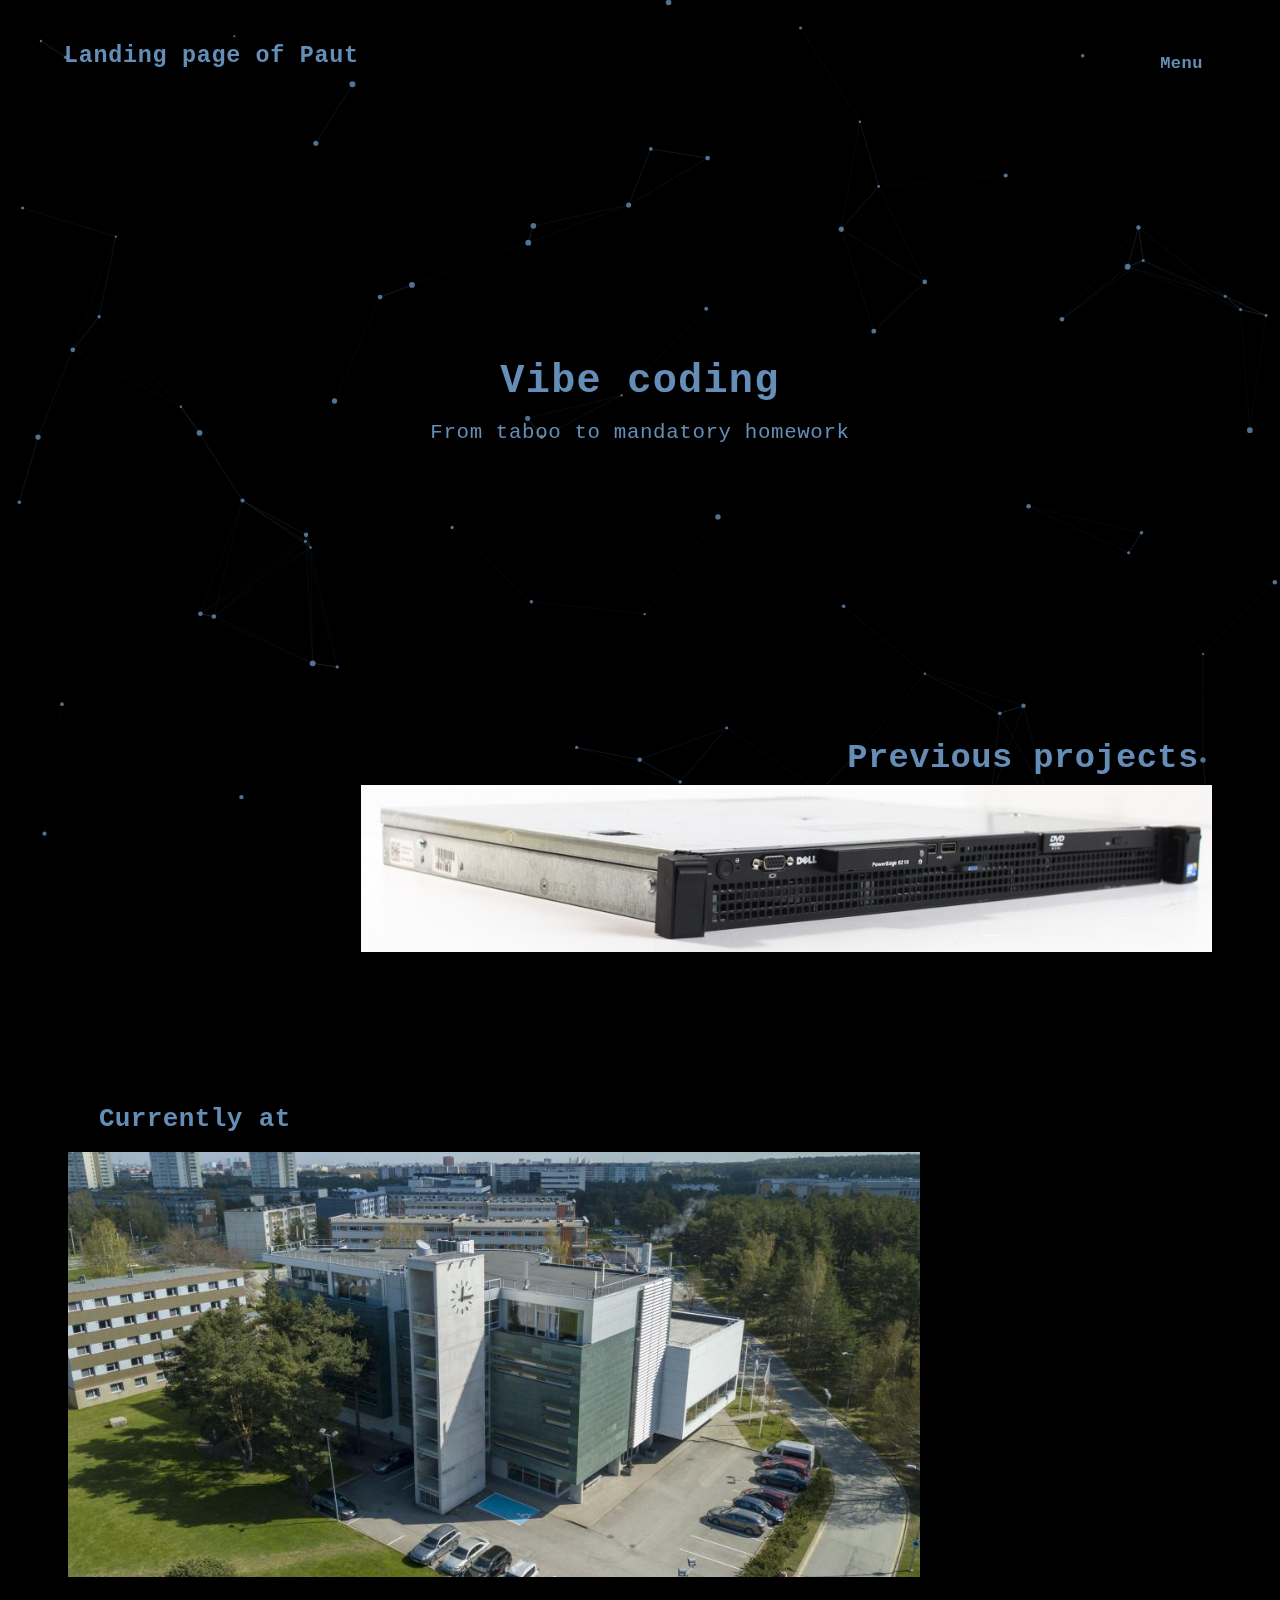
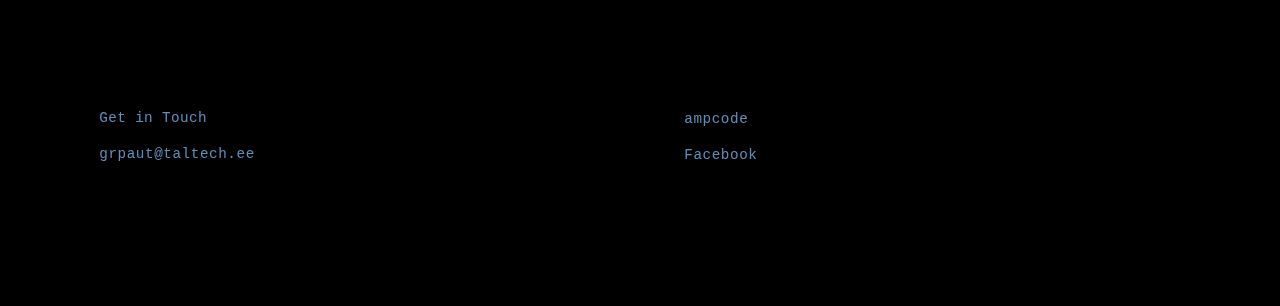
<file: index.html>
<!DOCTYPE html>
<html lang="en">

    <head>
	
    <meta charset="utf-8" />	 
	<meta name="viewport" content="width=device-width, initial-scale=1">
	<meta name="description" content="Landing page of Paut" />

    <link href="css/bootstrap.min.css" rel="stylesheet" type="text/css" />	   
    <link href="css/style.css" rel="stylesheet" type="text/css" />
	<link href="img/favicon.png" rel="shortcut icon" />
	<link href="https://fonts.googleapis.com/css?family=Roboto:300,400,700,900" rel="stylesheet">
	
	<script src="js/modernizr.js"></script>

	<title>Landing page of Paut</title>

	</head>
	   <body>
	   
<canvas id="backgroundCanvas"></canvas>
	   
<!--- PAGE LOADING --->	
<div class="preloading fadeIn">	 

		<!--- NAV BAR --->
		<div class="nav-ttl">
              Landing page of Paut
		</div>
			
		<div class="right-menu">
				<!-- Button trigger modal -->
					<button type="button" class="btn btn-primary-menu" data-toggle="modal" data-target="#exampleModalLong">
						Menu
					</button>

				<!-- Modal -->
			<div class="modal fade" id="exampleModalLong" tabindex="-1" role="dialog" aria-labelledby="exampleModalLongTitle" aria-hidden="true">
				<div class="modal-dialog" role="document">
				<div class="modal-content">
					<div class="modal-header-menu">
					<div class="menu-t">
					    <div class="open-menu-title">
						Landing page of Paut
						</div>
						<div class="menu-links-on" > 
						Home
						</div>
						<div> 
						<a class="menu-links" href="works.html"> Works </a>
						</div>
						<button type="button" class="menu-close" data-dismiss="modal" aria-label="Close">
								<span aria-hidden="true">&times;</span>
						</button>
					</div>
				</div>
			</div>
				</div>
				</div>
		</div>		  
	
	<!--- THE END NAV BAR --->  

<div class="container">

		<!--- HERO HEADER --->
	            <div class="row">
	                <div class="col-md-12">
                       <div class="hero-bg" >
					        <h1 class="fade-anime-top">Vibe coding</h1>
                            <h2 class="fade-anime-bottom"> From taboo to mandatory homework </h2>					
                       </div>
	                </div>
				</div>
		<!--- THE END HERO HEADER --->				
		

		<!--- HOME PROJECTS --->
	            <div class="row">
	                <div class="col-md-3 col-xs-12">
					
	                </div>
					
	                <div class="col-md-9 col-xs-12">
                        <div class="prjct-bg" >					
					          <a href="works.html"> <img src="img/covers/poweredge-r210-e10s-2.jpg" alt="" class="img-prjct"> </a>
					        <div class="prjct-wrt-right"> Previous projects </div>							
						</div>
	                </div>
				</div>

	            <div class="row">
	                <div class="col-md-9 col-xs-12">
                        <div class="prjct-bg" >
					          <div class="shw-cs2" style="padding-bottom: 20px;"> Currently at </div>					
					            <a href="https://taltech.ee/en/itcollege"> <img src="img/covers/ICO_building.jpg" alt="" class="img-prjct"> </a>
						</div>
	                </div>				
				</div>				
        <!--- THE END HOME PROJECTS --->

		

		<!--- FOOTER --->
		<div class="container">
	            <div class="row">
                       <div class="footer-bg" >
					      <div class="col-md-6 col-xs-12">
						    <div class="shw-cs3"> Get in Touch </div>
						    <a href="mailto:grpaut@taltech.ee"> <div class="ftr-lnk"> grpaut@taltech.ee </div> </a>
                            </div>

					      <div class="col-md-6 col-xs-12">
							<a target="_blank" href="https://ampcode.com/@anotherdork"> <div class="ftr-lnk"> ampcode </div> </a>
							<a target="_blank" href="https://www.facebook.com/gren.paut"> <div class="ftr-lnk"> Facebook </div> </a>
                          </div>						  
							
	                      
				       </div>
				</div>
		</div>		
		<!--- THE END FOOTER --->			
</div>       
		<!--- SCRIPTS --->
	            <script src="js/jquery-2.1.1.js"></script>
                <script src="js/main.js"></script>
				<script src="js/bootstrap.min.js"></script>
				<script src="js/canvas-background.js"></script>				
		<!--- THW END SCRIPTS --->	

<!--- THE PAGE LOADING --->		
		
		</body>		
		
</html>
</file>
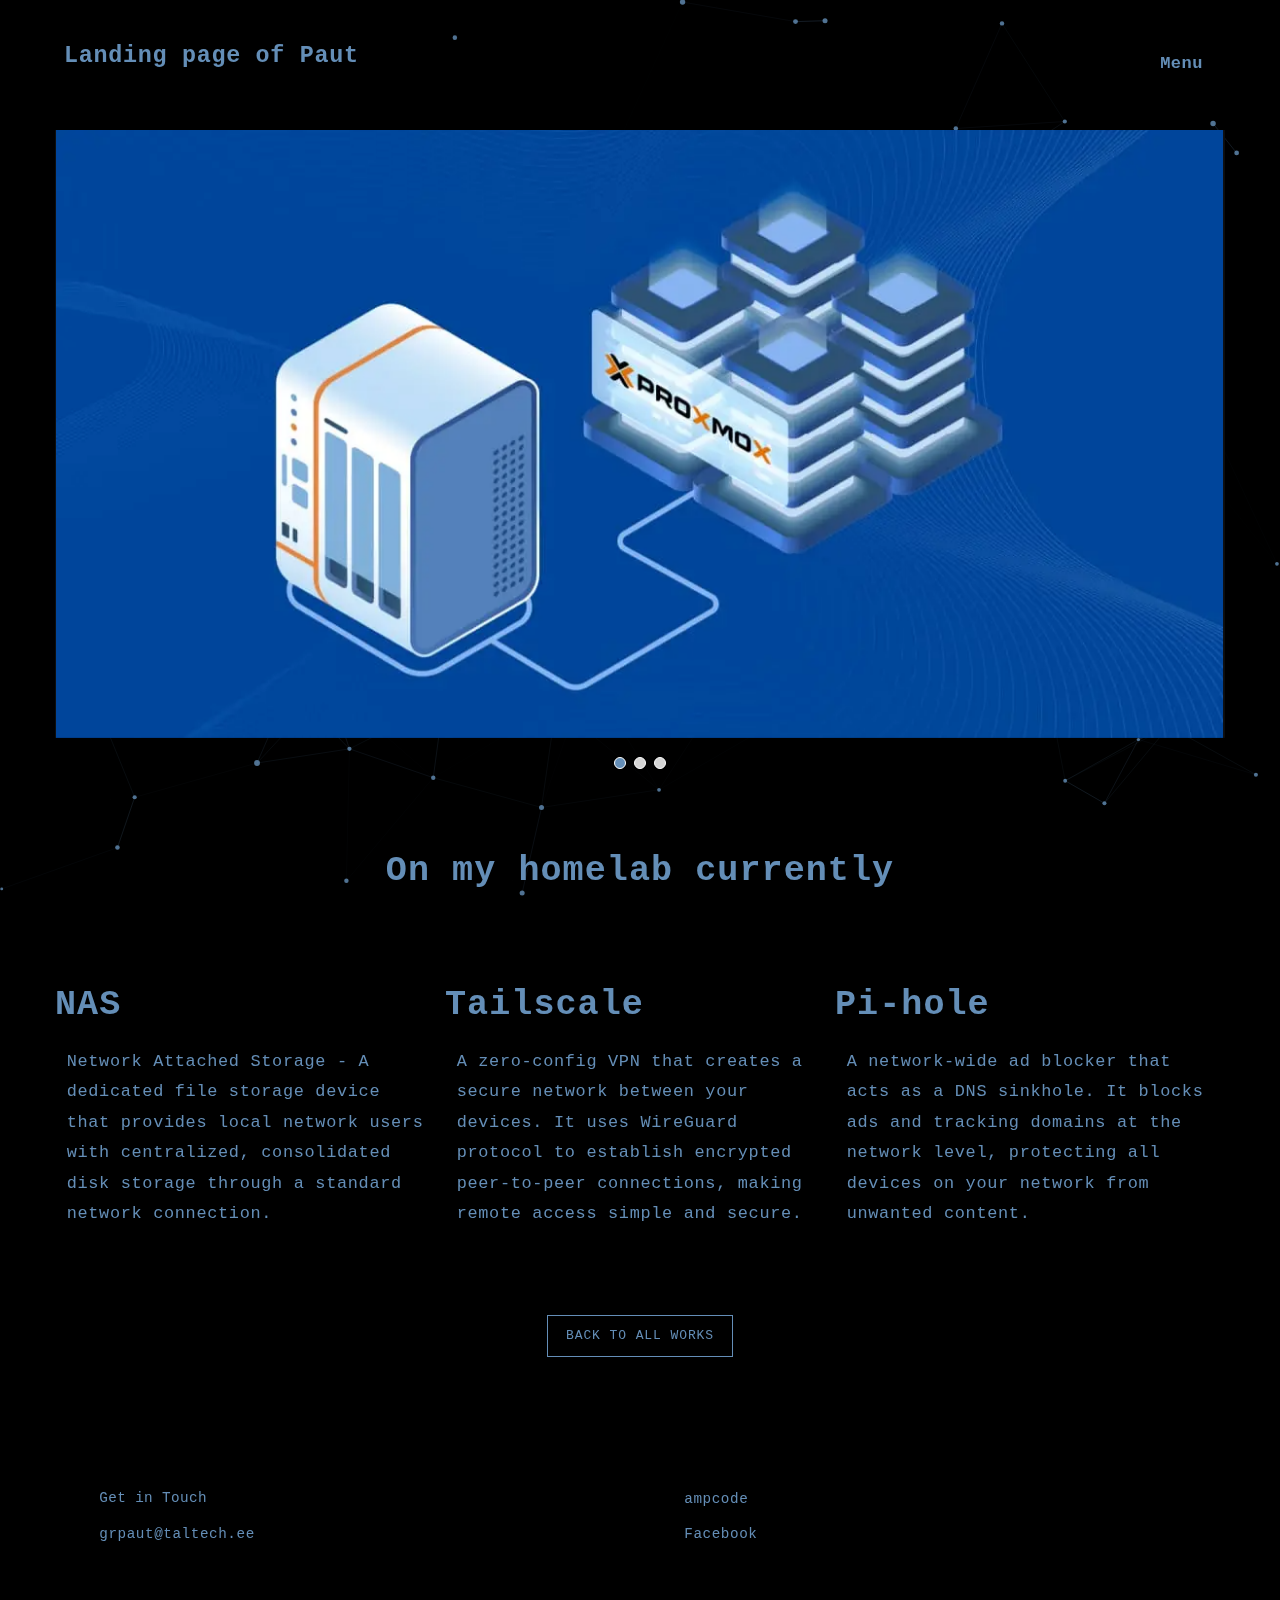
<file: singleproject.html>
<!DOCTYPE html>
<html lang="en">

    <head>
	
    <meta charset="utf-8" />	 
	<meta name="viewport" content="width=device-width, initial-scale=1">
	<meta name="description" content="K!sbag Design Studio" />

    <link href="css/bootstrap.min.css" rel="stylesheet" type="text/css" />	   
    <link href="css/style.css" rel="stylesheet" type="text/css" />
	<link href="img/favicon.png" rel="shortcut icon" />
	<link href="https://fonts.googleapis.com/css?family=Roboto:300,400,700,900" rel="stylesheet">
	
	<script src="js/modernizr.js"></script>

	<title>K!sbag Design Studio</title>

	</head>
	   <body>
	   
<canvas id="backgroundCanvas"></canvas>
	   
<!--- PAGE LOADING --->	
<div class="preloading fadeIn">	   
	   
		<!--- NAV BAR --->
		<div class="nav-ttl">
              Landing page of Paut
		</div>
			
		<div class="right-menu">
				<!-- Button trigger modal -->
					<button type="button" class="btn btn-primary-menu" data-toggle="modal" data-target="#exampleModalLong">
						Menu
					</button>

				<!-- Modal -->
			<div class="modal fade" id="exampleModalLong" tabindex="-1" role="dialog" aria-labelledby="exampleModalLongTitle" aria-hidden="true">
				<div class="modal-dialog" role="document">
				<div class="modal-content">
					<div class="modal-header-menu">
					<div class="menu-t">
					    <div class="open-menu-title">
						Landing page of Paut
						</div>
						<div> 
						<a class="menu-links" href="index.html"> Home </a>
						</div>
						<div> 
						<a class="menu-links" href="works.html"> Works </a>
						</div>
						<button type="button" class="menu-close" data-dismiss="modal" aria-label="Close">
								<span aria-hidden="true">&times;</span>
						</button>
					</div>
				</div>
			</div>
				</div>
				</div>
		</div>		  
	
	<!--- THE END NAV BAR ---> 

	    <div class="container">

		<!--- HERO HEADER WORK SLIDER --->
	            <div class="row">
	                <div class="col-md-12">
                       <div class="slider-bg" >
                          <div id="carousel-example-generic" class="carousel slide" data-ride="carousel">
                           <!-- Indicators -->
                               <ol class="carousel-indicators">
                                 <li data-target="#carousel-example-generic" data-slide-to="0" class="active"></li>
                                 <li data-target="#carousel-example-generic" data-slide-to="1"></li>
                                 <li data-target="#carousel-example-generic" data-slide-to="2"></li>
                               </ol>

                           <!-- Wrapper for slides -->
                           <div class="carousel-inner" role="listbox">
                           <div class="item active">
                           <img src="img/covers/NAS.png" alt="NAS">
                           <div class="carousel-caption">
                           <h1> </h1>
                           </div>
                           </div>
                           
                           <div class="item">
                           <img src="img/covers/tailscale-subnet.png" alt="Tailscale">
                           <div class="carousel-caption">
                           <h1> </h1>
                           </div>
                           </div>
                           
                           <div class="item">
                           <img src="img/covers/pihole.png" alt="Pi-hole">
                           <div class="carousel-caption">
                           <h1> </h1>
                           </div>
                           </div>
                           </div>

                            <!-- Controls -->
								<a class="left carousel-control" href="#carousel-example-generic" role="button" data-slide="prev">
									<span class="glyphicon glyphicon-chevron-left" aria-hidden="true"></span>
										<span class="sr-only">Previous</span>
								</a>
								
								<a class="right carousel-control" href="#carousel-example-generic" role="button" data-slide="next">
									<span class="glyphicon glyphicon-chevron-right" aria-hidden="true"></span>
										<span class="sr-only">Next</span>
								</a>
						  </div>				
                       </div>
	                </div>
				</div>
		<!--- THE END HERO HEADER WORK SLIDER --->

		<!--- WORK PRESENTATION --->
	            <div class="row">
				
					<div class="col-md-12 col-xs-12">
                       <div class="lg-col-bg" style="text-align: center;">
					        <div class="lg-col-ttl2"> On my homelab currently </div>
                       </div>
	                </div>
				
	                <div class="col-md-4 col-xs-12">
                        <div class="lgs-bg" >					
					            <div class="lg-col-ttl2"> NAS </div>
                                <div class="lg-col-wrt2"> Network Attached Storage - A dedicated file storage device that provides local network users with centralized, consolidated disk storage through a standard network connection. </div>
						</div>					
	                </div>
					
	                <div class="col-md-4 col-xs-12">
                        <div class="lgs-bg" >					
					          <div class="lg-col-ttl2"> Tailscale </div>
                              <div class="lg-col-wrt2"> A zero-config VPN that creates a secure network between your devices. It uses WireGuard protocol to establish encrypted peer-to-peer connections, making remote access simple and secure. </div>
						</div>
	                </div>

                    <div class="col-md-4 col-xs-12">
                        <div class="lgs-bg" >					
					          <div class="lg-col-ttl2"> Pi-hole </div>
                              <div class="lg-col-wrt2"> A network-wide ad blocker that acts as a DNS sinkhole. It blocks ads and tracking domains at the network level, protecting all devices on your network from unwanted content. </div>
						</div>
	                </div>
					
						

				</div>		
        <!--- THE END WORK PRESENTATION --->

        <!--- ALL PROJECT BUTTON --->				
	            <div class="row">
	                <div class="col-md-12 col-xs-12">
                       <div class="allprojects-lgs-bg" >
				           <a class="btn-allprojects" href="works.html" role="button">BACK TO ALL WORKS</a>				
                       </div>
	                </div>
				</div>								
		<!--- THE END ALL PROJECT BUTTON --->				
				

		<!--- FOOTER --->
		<div class="container">
	            <div class="row">
                       <div class="footer-bg" >
					      <div class="col-md-6 col-xs-12">
						    <div class="shw-cs3"> Get in Touch </div>
						    <a href="mailto:grpaut@taltech.ee"> <div class="ftr-lnk"> grpaut@taltech.ee </div> </a>
                            </div>

					      <div class="col-md-6 col-xs-12">
							<a target="_blank" href="https://ampcode.com/@anotherdork"> <div class="ftr-lnk"> ampcode </div> </a>
							<a target="_blank" href="https://www.facebook.com/gren.paut"> <div class="ftr-lnk"> Facebook </div> </a>
                          </div>						  
 
				       </div>
				</div>
		</div>		
		<!--- THE END FOOTER --->			
        
		<!--- SCRIPTS --->
	            <script src="js/jquery-2.1.1.js"></script>
                <script src="js/main.js"></script>
				<script src="js/bootstrap.min.js"></script>
				<script src="js/canvas-background.js"></script>
		<!--- THW END SCRIPTS --->			

</div>
<!--- THE PAGE LOADING --->		
		
		</body>		
		
</html>
</file>
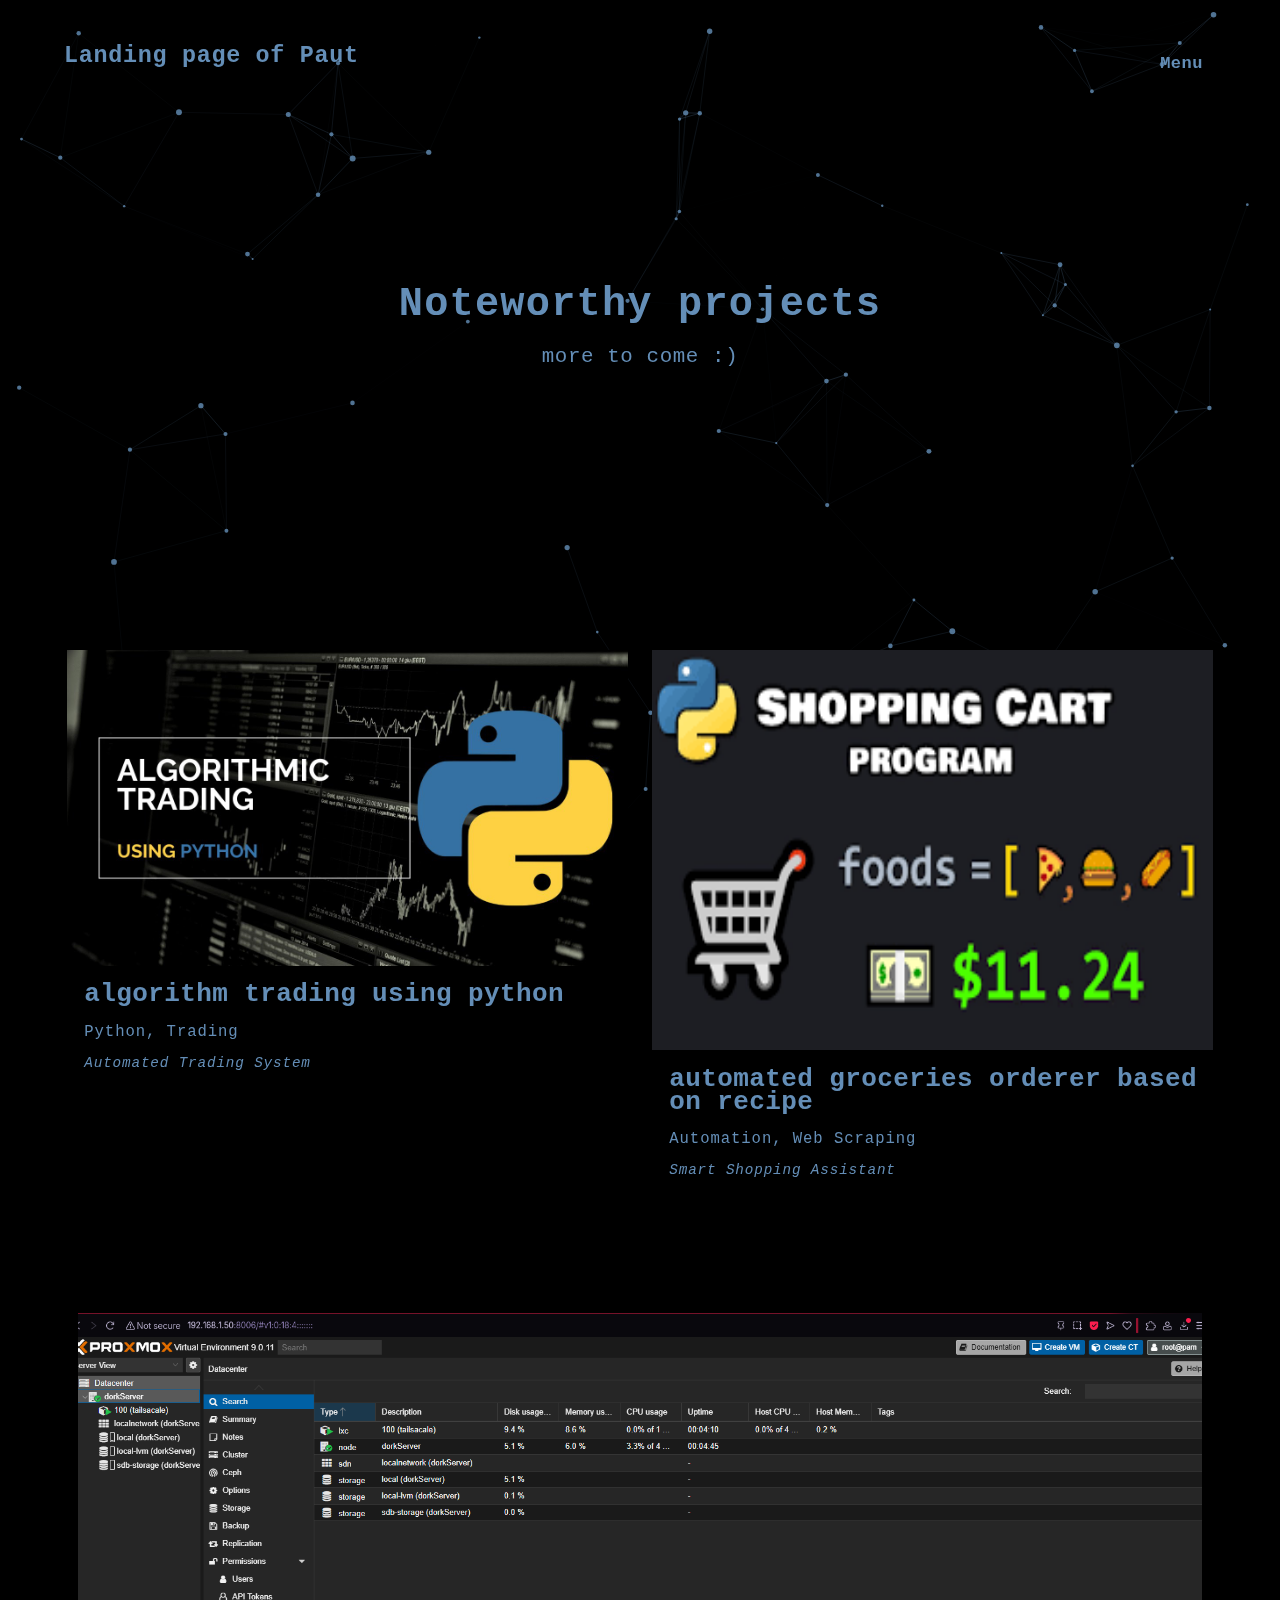
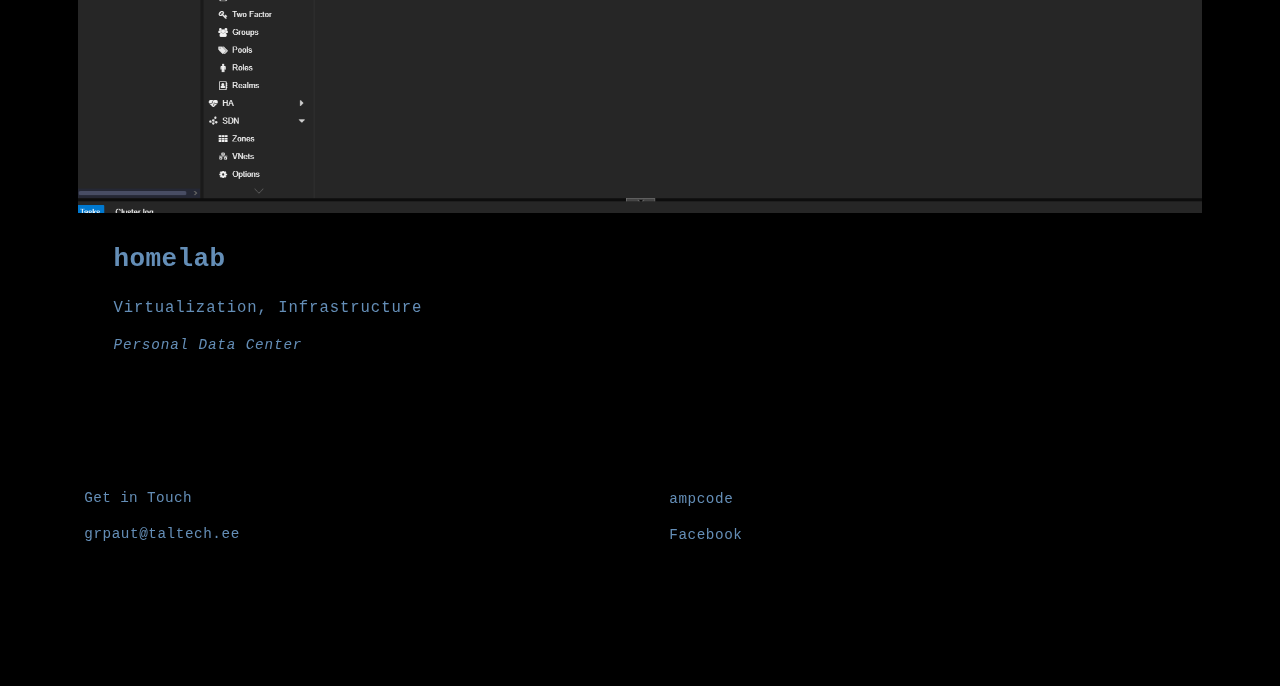
<file: works.html>
<!DOCTYPE html>
<html lang="en">

    <head>
	
    <meta charset="utf-8" />	 
	<meta name="viewport" content="width=device-width, initial-scale=1">
	<meta name="description" content="Gren Paut Landing Page" />

    <link href="css/bootstrap.min.css" rel="stylesheet" type="text/css" />	   
    <link href="css/style.css" rel="stylesheet" type="text/css" />
	<link href="img/favicon.png" rel="shortcut icon" />
	<link href="https://fonts.googleapis.com/css?family=Roboto:300,400,700,900" rel="stylesheet">
	
	<script src="js/modernizr.js"></script>

	<title>Gren Paut Landing Page</title>

	</head>
	   <body>
	   
<canvas id="backgroundCanvas"></canvas>
	   
<!--- PAGE LOADING --->	
<div class="preloading fadeIn">	   
	   
		<!--- NAV BAR --->
		<div class="nav-ttl">
              Landing page of Paut
		</div>
			
		<div class="right-menu">
				<!-- Button trigger modal -->
					<button type="button" class="btn btn-primary-menu" data-toggle="modal" data-target="#exampleModalLong">
						Menu
					</button>

				<!-- Modal -->
			<div class="modal fade" id="exampleModalLong" tabindex="-1" role="dialog" aria-labelledby="exampleModalLongTitle" aria-hidden="true">
				<div class="modal-dialog" role="document">
				<div class="modal-content">
					<div class="modal-header-menu">
					<div class="menu-t">
					    <div class="open-menu-title">
						Landing page of Paut
						</div>
						<div> 
						<a class="menu-links" href="index.html"> Home </a>
						</div>
						<div class="menu-links-on" > 
						Works
						</div>
						<button type="button" class="menu-close" data-dismiss="modal" aria-label="Close">
								<span aria-hidden="true">&times;</span>
						</button>
					</div>
				</div>
			</div>
				</div>
				</div>
		</div>		  
	
	<!--- THE END NAV BAR ---> 

	    <div class="container">

		<!--- HERO HEADER --->
	            <div class="row">
	                <div class="col-md-12">
                       <div class="works-hero-bg" >
					        <h1 class="fade-anime-top"> Noteworthy projects </h1>
                            <h2 class="fade-anime-bottom"> more to come :) </h2>						
                       </div>
	                </div>
				</div>
		<!--- THE END HERO HEADER --->				
		

		<!--- WORK PAGE PROJECTS --->
			    <div class="row">
	                <div class="col-md-6 col-xs-12">
                        <div class="prjct-bg" >					
					            <img src="img/covers/traderBOT.jpg" alt="" class="img-prjct-wrk" style="height: auto; object-fit: contain;"> </a>
					          <div class="prjct-wrt-left-wrk"> </div>
							  <div class="shw-cs2"> algorithm trading using python </div>
							  <div class="shw-cs4"> Python, Trading </div>
							  <div class="shw-cs"> Automated Trading System </div>
						</div>					
	                </div>
					
	                <div class="col-md-6 col-xs-12">
                        <div class="prjct-bg" >					
					           <img src="img/covers/Groceries.png" alt="" class="img-prjct-wrk" style="object-fit: fill;"> </a>
					          <div class="prjct-wrt-right-wrk"> </div>
							  <div class="shw-cs2"> automated groceries orderer based on recipe </div>
							  <div class="shw-cs4"> Automation, Web Scraping </div>
							  <div class="shw-cs"> Smart Shopping Assistant </div>
						</div>
	                </div>
                </div>

			    <div class="row">
	                <div class="col-md-12 col-xs-12">
                        <div class="prjct-bg" >					
					            <a href="singleproject.html"> <img src="img/covers/proxmox.png" alt="" class="img-prjct-wrk-big"> </a>
					          <div class="prjct-wrt-left-wrk-big"> </div>
							  <div class="shw-cs2"> homelab </div>
							  <div class="shw-cs4"> Virtualization, Infrastructure </div>
							  <div class="shw-cs"> Personal Data Center </div>
						</div>					
	                </div>
                </div>
				
        </div>				
        <!--- THE END WORK PAGE PROJECTS --->				
		<!--- FOOTER --->
		<div class="container">
	            <div class="row">
                       <div class="footer-bg" >
					      <div class="col-md-6 col-xs-12">
						    <div class="shw-cs3"> Get in Touch </div>
						    <a href="mailto:grpaut@taltech.ee"> <div class="ftr-lnk"> grpaut@taltech.ee </div> </a>
                            </div>

					      <div class="col-md-6 col-xs-12">
							<a target="_blank" href="https://ampcode.com/@anotherdork"> <div class="ftr-lnk"> ampcode </div> </a>
							<a target="_blank" href="https://www.facebook.com/gren.paut"> <div class="ftr-lnk"> Facebook </div> </a>
                          </div>						  
							
	                      
				       </div>
				</div>
		</div>		
		<!--- THE END FOOTER --->			
        
		<!--- SCRIPTS --->
	            <script src="js/jquery-2.1.1.js"></script>
                <script src="js/main.js"></script>
				<script src="js/bootstrap.min.js"></script>
				<script src="js/canvas-background.js"></script>
		<!--- THW END SCRIPTS --->			
</div>
<!--- THE PAGE LOADING --->		
		
		</body>		
		
</html>
</file>
<file: css/style.css>
/* Style Css to This Template */
/* Template Name: Starter Theme to Web Projects*/


/*** BODY ***/
body {
    font-family: 'Fixedsys', monospace;
	font-size: 1.3em;
	line-height: 1.8em;
	color: #648eb7;
	background-color: #000;
	letter-spacing: 0.03em;
	margin: 0;
	padding: 0;
	overflow-x: hidden;
}

#backgroundCanvas {
	position: fixed;
	top: 0;
	left: 0;
	width: 100%;
	height: 100%;
	z-index: -1;
	pointer-events: none;
}
/*** THE END BODY ***/

/*** MEDIA ***/
@media only screen and (max-width: 768px) {
.prjct-wrt-right {
    font-size: 1.5em !important;
    top: 9% !important;
}

.modal-header-menu {
    border: 0px;
    padding: 30px !important;
    padding-top: 50% !important;
}

.open-menu-title {
	font-size: 1.8em !important;
	letter-spacing: .03em;
	line-height: 2em !important;
	font-weight: 600;
	color: #fff;
	opacity: .2 !important;
}

.right-menu {
    float: right;
    margin-top: 48px !important;
    margin-right: 2% !important;
    font-family: Roboto;
    z-index: 1040;
}

.btn-primary-menu {
    color: #648eb7;
    background-color: transparent;
    border-color: transparent;
    font-size: 15px !important;
    font-weight: 600 !important;
    z-index: 1040;
    font-family: roboto;
    letter-spacing: .03em !important;
}

.prjct-wrt-left {
    font-size: 1.5em !important;
    top: 9% !important;
}

.h1, h1 {
	font-size: 1.5em !important;
	max-width: 245px !important;
    margin: 0 auto;
}

.hero-bg {
    height: 70vh !important;
	padding-top: 40vh !important;
}

.h2, h2 {
	font-size: 1.1em !important;
}

.btn-allprojects {
	font-size: .9em !important;
}

.prjct-bg {
	margin-top: 3em !important;
	margin-bottom: 3em !important;
}

.img-prjct-logo {
	display:none !important;
}

.lg-col-wrt {
	font-size: 1em !important;
	padding: 3% !important;
}

.lg-col-wrt2 {
	font-size: 1em !important;
	padding: 3% !important;
}

.lg-col-wrt3 {
	font-size: 1em !important;
	padding: 3% !important;
	text-align: center !important;
}

.lg-col-ttl {
	font-size: 1.6em !important;
	padding-left: 3%;	
}

.lg-col-ttl2 {
	font-size: 1.6em !important;
	padding-left: 3%;	
}

.lg-col-ttl3 {
	font-size: 1.6em !important;
	padding-left: 0% !important;
    text-align: center !important;	
}

.lg-col-bg {
	margin-top: 3em !important;
	margin-bottom: 3em !important;
}

.lg-col-bg2 {
	margin-top: 3em !important;
	margin-bottom: .5em !important;
}

.nav-ttl {
	top: 36px !important;
	font-size: 1.3em !important;
	position: absolute !important;
	left: 5% !important;
}

.right-menu {
    top: -17px !important;
	font-size: 14px !important;
	position: fixed !important;
	right: 0% !important;
	font-weight: 300;
	font-family: roboto;
    letter-spacing: .1em;
	background: transparent !important;
}

.img-hr-lg {
    height: 35px !important;
    width: 35px !important;
	margin-top: 27px !important;
	display: none;
}

.ftr-lnk {
	font-size: 1em !important;
	height: 3em !important;
    text-align: center !important;
	padding-left: 0px !important;
}

.ftr-lnk-on {
	font-size: 1em !important;
	height: 3em !important;
    text-align: center !important;
	padding-left: 0px !important;
}

.prjct-wrt-left-wrk {
	font-size: 1.5em !important;
	top: 9.5% !important;
}

.prjct-wrt-right-wrk {
	font-size: 1.5em !important;
    top: 9.5% !important;	
}

.img-prjct-wrk {
	padding-right: 0px !important;
	padding-left: 0px !important;
}

.img-prjct-wrk:hover {
	padding-right: 0px !important;
	padding-left: 0px !important;
	border-radius: 0px !important;
}

.prjct-wrt-left-wrk-big {
	font-size: 1.5em !important;
	top: 9.5% !important;
}

.img-prjct-wrk-big {
	padding-right: 0px !important;
	padding-left: 0px !important;
}

.img-prjct-wrk-big:hover {
	padding-right: 0px !important;
	padding-left: 0px !important;
}

.img-prjct {
	padding-right: 0px !important;
	padding-left: 0px !important;
}

.img-prjct:hover {
	border-radius: 0px !important;
}

.works-hero-bg {
    height: 50vh !important;
    padding-top: 28vh !important;	
}

.blog-hero-bg {
	padding-top: 31vh !important;
}

.lgs-bg {
	margin-top: 0em !important;
	margin-bottom: 0.6em !important;
}

.btn-ltstlk {
	padding: 3em !important;
	font-size: 1em !important;
}

.img-lg-col2 {
	padding-left: 0px !important;
	padding-right: 0px !important;
}

.img-lg-col3 {
	padding-left: 0px !important;
	padding-right: 0px !important;
}

.img-lg-col4 {
	padding-left: 0px !important;
	padding-right: 0px !important;
}

.shw-cs2 {
	font-size: 1.4em !important;
}

.shw-cs {
	font-size: 1.1em !important;
}

.shw-cs3 {
	font-size: 1.1em !important;
	text-align: center !important;
	padding-left: 0px !important;
}

.shw-cs4 {
    font-size: 1.1em !important;
}

.shw-cs4-r {
    font-size: 1.1em !important;
}

.allprojects-bg {
	margin-bottom: 2em !important;
    margin-top: 2em !important;
}

.allprojects-lgs-bg2 {
	margin-bottom: 3.6em !important;
}

}
/*** THE END MEDIA ***/


/*** NAVIGATION SITE TITLE ***/
.nav-ttl {
	font-size: 1.8em;
	font-family: 'Fixedsys', monospace;
	letter-spacing: .03em;
	font-weight: 700;
	left: 5%;
	height:auto;
	position: absolute;
	top: 45px;
	z-index: 3;
}
/*** THE END NAVIGATION SITE TITLE ***/

/*** HERO HEADER LOGO ***/
.img-hr-lg {
	height: 40px;
	width: 40px;
    margin-left: 5%;
    margin-top: 35px;
	display: none;
}
/*** THE END HERO HEADER LOGO ***/

/*** GENERAL LINK ***/
a:-webkit-any-link {
	text-decoration: none;
}
/*** THE END GENERAL LINK ***/

/*** h1, h2, h3, h4, h5, h6, h7, h8, h9, ***/
.h1, h1 {
	font-size: 3.1em;
	font-weight: 700;
	letter-spacing: .03em;
	line-height: 1.7em;
	font-family: 'Fixedsys', monospace;
	color: #648eb7;
}

.h2, h2 {
	font-size: 1.6em;
	font-weight: 400;
	letter-spacing: .03em;
	line-height: 1.7em;
    font-family: 'Fixedsys', monospace;
	color: #648eb7;
}

.h3, h3 {
	font-size: 1.3em;
	font-weight: 400;
	letter-spacing: .03em;
	line-height: 1.7em;
	color: #648eb7;
	font-family: 'Fixedsys', monospace;	
}

h1, .h1, h2, .h2, h3, .h3, h4, .h4 {
	margin-top: 0;
	margin-bottom: 0;
}
/*** THE END h1, h2, h3, h4, h5, h6, h7, h8, h9, ***/

/*** HERO HEADER ***/
.hero-bg {
	background: transparent;
	margin: 0 auto;
	text-align: center;
	height: 80vh;
	padding-top: 38.5vh;
}
/*** THE END HERO HEADER ***/

/*** SLIDER HERO HEADER ***/
.slider-bg {
	background: transparent;
	margin: 0 auto;
	text-align: center;
	padding-top: 10em;
	padding-bottom: 3em;	
}
/*** THE END SLIDER HERO HEADER ***/

/*** BLOG HERO HEADER ***/
.blog-hero-bg {
	background: transparent;
	margin: 0 auto;
	text-align: center;
	height: 45vh;
	padding-top: 25vh;
}
/*** THE END BLOG HERO HEADER ***/

/*** WORKS HERO HEADER ***/
.works-hero-bg {
	background: transparent;
	margin: 0 auto;
	text-align: center;
	height: 65vh;
	padding-top: 30vh;
}
/*** THE END WORKS HERO HEADER ***/

/*** FOOTER BACKGROUND ***/
.footer-bg {
	margin-top: 5em;
	margin-bottom: 4.3em;
	height: 11em;
}
/*** THE END FOOTER BACKGROUND ***/

/*** FOOTER LINKS ***/
.ftr-lnk {
	font-size: 1.1em;
	letter-spacing: .04em;
	line-height: 1.7em;
	text-align: left;
	color: #648eb7;
	font-family: 'Fixedsys', monospace;
    font-weight: 300;
    height: 2.5em;
    padding-left: 5%;
}

.ftr-lnk-on {
	font-size: 1.1em;
	letter-spacing: .04em;
	line-height: 1.7em;
	text-align: left;
	color: #648eb7;
	font-family: 'Fixedsys', monospace;
    font-weight: 300;
    height: 2.5em;
    padding-left: 5%;
}

.ftr-lnk:hover {
	color: #648eb7;
	text-decoration: none;
}
/*** THE END FOOTER LINKS ***/

/*** BLOG2 ***/
.lg-col-bg2 {
	background: transparent;
	text-align: left;
	margin-bottom: 5em;
	margin-top: 5em;
}
/*** THE END BLOG ***/

/*** BLOG ***/
.lg-col-bg {
	background: transparent;
	text-align: left;
	margin-bottom: 5em;
	margin-top: 5em;
}
/*** THE END BLOG ***/

/*** SERVICES WRT ***/
.lg-col-wrt2 {
	font-size: 1.3em;
	line-height: 1.8em;
	padding: 3%;
	letter-spacing: .04em;
	font-family: 'Fixedsys', monospace;
	font-weight: 300;
	color: #648eb7;
}

.lg-col-wrt3 {
	font-size: 1.3em;
	line-height: 1.8em;
	padding: 3%;
	letter-spacing: .04em;
	font-family: 'Fixedsys', monospace;
	font-weight: 300;
	color: #648eb7;
	text-align: center;
}
/*** THE END SERVICES WRT ***/

/*** WRITE AND PHOTO ***/
.lg-col-wrt {
	font-size: 1.3em;
	line-height: 1.8em;
	padding: 15%;
	letter-spacing: .04em;
	font-family: 'Fixedsys', monospace;
	font-weight: 300;
	color: #648eb7;
}
/*** THE END WRITE AND PHOTO ***/

/*** SINGLE WORK PAGE TITLE ***/
.lg-col-ttl2 {
	font-size: 2.7em;
	font-weight: 700;
	letter-spacing: .03em;
	line-height: 1.7em;
	font-family: 'Fixedsys', monospace;
	color: #648eb7;
}

.lg-col-ttl3 {
	font-size: 2.7em;
	font-weight: 700;
	letter-spacing: .03em;
	line-height: 1.7em;
	font-family: 'Fixedsys', monospace;
	color: #648eb7;
	text-align: center;
}
/*** THE END SINGLE WORK TITLE ***/

/*** BLOG TITLE ***/
.lg-col-ttl {
	font-size: 2.7em;
	font-weight: 700;
	letter-spacing: .03em;
	line-height: 1.7em;
	font-family: 'Fixedsys', monospace;
	color: #648eb7;
}
/*** THE END BLOG TITLE ***/

/*** SINGLE WORK PHOTO COVER ***/
.img-lg-col2 {
  border-radius: 0px;
  max-width: 100%;
  height: auto;
  -webkit-transition: all .5s ease;
  -moz-transition: all .5s ease;
  -ms-transition: all .5s ease;
  -o-transition: all .5s ease;
   transition: all .5s ease;
   display: table;
   position: relative;
   padding-right: 2%;
   padding-left: 2%;
   animation: animatebottom 3s; 
}

.img-lg-col3 {
  border-radius: 0px;
  max-width: 100%;
  height: auto;
  -webkit-transition: all .5s ease;
  -moz-transition: all .5s ease;
  -ms-transition: all .5s ease;
  -o-transition: all .5s ease;
   transition: all .5s ease;
   display: table;
   position: relative;
   padding-right: 1%;
   padding-left: 1%;
   padding-top: .5%;
   animation: animatebottom 3s; 
}

.img-lg-col4{
  border-radius: 0px;
  max-width: 100%;
  height: auto;
  -webkit-transition: all .5s ease;
  -moz-transition: all .5s ease;
  -ms-transition: all .5s ease;
  -o-transition: all .5s ease;
   transition: all .5s ease;
   display: table;
   position: relative;
   padding-right: 0%;
   padding-left: 0%;
   animation: animatebottom 3s; 
}
/*** THE END SINGLE WORK PHOTO COVER ***/

/*** BLOG PHOTO COVER ***/
.img-lg-col {
  border-radius: 0px;
  max-width: 100%;
  height: auto;
  -webkit-transition: all .5s ease;
  -moz-transition: all .5s ease;
  -ms-transition: all .5s ease;
  -o-transition: all .5s ease;
   transition: all .5s ease;
   display: table;
   position: relative;
}

.img-lg-col:hover {
  cursor: pointer;
  opacity: .7;
}
/*** THE END BLOG PHOTO COVER ***/

/*** LOGOS BACKGROUND ***/
.lgs-bg {
	background: transparent;
    margin-top: .7em;
	margin-bottom: .7em;
}
/*** THE END LOGOS BACKGROUND ***/

/*** PROJECT BACKGROUND ***/
.prjct-bg {
	background: transparent;
    margin-top: 5em;
	margin-bottom: 5em;
}
/*** THE END PROJECT BACKGROUND ***/

/*** ALL PROJECTS LOGOS BUTTON BACKGROUND ***/
.allprojects-lgs-bg {
	width: auto;
	height: auto;
	text-align: center;
	margin-bottom: 5em;
	margin-top: 5em;
}

.allprojects-lgs-bg2 {
	width: auto;
	height: auto;
	text-align: center;
	margin-top: 5em;
}
/*** THE END ALL PROJECTS LOGOS BACKGROUND ***/

/*** ALL PROJECTS BUTTON BACKGROUND ***/
.allprojects-bg {
	width: auto;
	height: auto;
	text-align: center;
	margin-bottom: 5em;
	margin-top: 5em;
}
/*** THE END ALL PROJECTS BACKGROUND ***/

/*** LAT'S TALK BUTTON ***/
.btn-ltstlk {
    color: #fff;
    background-color: #161616;
	padding: 5em;
	font-size: 2em;
	width: 100%;
	display: inline-block;
    margin-bottom: 0;
	letter-spacing: .4em;
    text-align: center;
    font-weight: 700;
    font-family: 'Roboto', sans-serif;
    vertical-align: middle;
    -ms-touch-action: manipulation;
    touch-action: manipulation;
	cursor: pointer;
	white-space: nowrap;
	line-height: 1.8em;
	border-radius: 0px;
    -webkit-user-select: none;
    -moz-user-select: none;
    -ms-user-select: none;
    user-select: none;
    -webkit-transition: all .5s ease;
    -moz-transition: all .5s ease;
    -ms-transition: all .5s ease;
    -o-transition: all .5s ease;
    transition: all .5s ease;	
}

.btn-ltstlk:hover {
	background-color: #f1f1f1;
	color: #161616;
	text-decoration: none;
}

.btn-ltstlk:focus {
	background-color: #f1f1f1;
	color: #161616;
	text-decoration: none;
}
/*** THE END LET'S TALK BUTTON ***/

/*** ALL PROJECTS BUTTON ***/
.btn-allprojects {
    color: #648eb7;
    background-color: transparent;
    border: 1px solid #648eb7;
	padding: 8px 18px;
	font-size: 1em;
	display: inline-block;
    margin-bottom: 0;
	letter-spacing: .07em;
    text-align: center;
    font-weight: 400;
    font-family: 'Fixedsys', monospace;
    vertical-align: middle;
    -ms-touch-action: manipulation;
    touch-action: manipulation;
	cursor: pointer;
	white-space: nowrap;
	line-height: 1.8em;
	border-radius: 0px;
    -webkit-user-select: none;
    -moz-user-select: none;
    -ms-user-select: none;
    user-select: none;
    -webkit-transition: all .5s ease;
    -moz-transition: all .5s ease;
    -ms-transition: all .5s ease;
    -o-transition: all .5s ease;
    transition: all .5s ease;	
}

.btn-allprojects:hover {
	background-color: #648eb7;
	color: #000;
	border: 1px solid #648eb7;
	text-decoration: none;
}
/*** THE END ALL PROJECTS BUTTON ***/

/*** LOGOS BIG***/
.img-prjct-lgs-big {
  border-radius: 0px;
  width: 100%;
  height: auto;
  -webkit-transition: all .5s ease;
  -moz-transition: all .5s ease;
  -ms-transition: all .5s ease;
  -o-transition: all .5s ease;
   transition: all .5s ease;
   display: table;
   position: relative;
   padding-left: 1%;
   padding-right: 1%;
}
/*** THE END LOGOS BIG ***/

/*** LOGOS ***/
.img-prjct-lgs {
  border-radius: 0px;
  max-width: 100%;
  height: auto;
  -webkit-transition: all .5s ease;
  -moz-transition: all .5s ease;
  -ms-transition: all .5s ease;
  -o-transition: all .5s ease;
   transition: all .5s ease;
   display: table;
   position: relative;
   padding-left: 2%;
   padding-right: 2%;
   animation: animatebottom 3s;
}
/*** THE END LOGOS ***/

/*** SHOWCASE FONT STYLE ***/
.shw-cs {
    font-size: 1.1em;
    font-weight: 300;
    letter-spacing: .06em;
    line-height: 1.7em;
    font-family: 'Fixedsys', monospace;
    color: #648eb7;
    padding-left: 5%;
    font-style: italic;
	padding-top: 1%;
}

.shw-cs4 {
    font-size: 1.2em;
    font-weight: 400;
    letter-spacing: .06em;
    line-height: 1.7em;
    font-family: 'Fixedsys', monospace;
    color: #648eb7;
    padding-left: 5%;
	padding-top: 2%;
	padding-right: 3%;
	max-width: 100%;
}

.shw-cs4-r {
    font-size: 1.2em;
    font-weight: 400;
    letter-spacing: .06em;
    line-height: 1.7em;
    font-family: 'Fixedsys', monospace;
    color: #648eb7;
    padding-left: 3%;
	padding-top: 3%;
	padding-right: 3%;
	max-width: 100%;
	float: right;
}

.shw-cs2 {
    font-size: 2em;
    color: #648eb7;
    font-weight: 700;
    max-width: 100%;
    padding-left: 5%;
    padding-top: 3%;	
}

.shw-cs3 {
    font-size: 1.1em;
    color: #648eb7;
    font-weight: 400;
    max-width: 100%;
    padding-left: 5%;
    padding-bottom: 2%;	
}
/*** THE END SHOWCASE FONT STYLE ***/

/*** BLOG FONT STYLE ***/
.blg-cs {
    font-size: 1.1em;
    font-weight: 300;
    letter-spacing: .06em;
    line-height: 1.7em;
    font-family: 'Roboto', sans-serif;
    color: #969696;
    padding-left: 5%;
    font-style: italic;
	padding-top: 1%;
}

.blg-cs4 {
    font-size: 1.2em;
    font-weight: 400;
    letter-spacing: .06em;
    line-height: 1.7em;
    font-family: 'Roboto', sans-serif;
    color: #161616;
    padding-left: 5%;
	padding-top: 2%;
	padding-right: 3%;
	max-width: 100%;
}

.blg-cs4-r {
    font-size: 1.2em;
    font-weight: 400;
    letter-spacing: .06em;
    line-height: 1.7em;
    font-family: 'Roboto', sans-serif;
    color: #161616;
    padding-left: 3%;
	padding-top: 3%;
	padding-right: 3%;
	max-width: 100%;
	float: right;
}

.blg-cs2 {
    font-size: 2em;
    color: #161616;
    font-weight: 700;
    max-width: 100%;
    padding-left: 5%;
    padding-top: 3%;	
}

.blg-cs3 {
    font-size: 1.1em;
    color: #161616;
    font-weight: 400;
    max-width: 100%;
    padding-left: 5%;
    padding-bottom: 2%;	
}
/*** THE END BLOG FONT STYLE ***/

/*** WORK PAGE PROJECT COVER ***/
.img-prjct-wrk {
  border-radius: 0px;
  max-width: 100%;
  width: 100%;
  height: 400px;
  object-fit: cover;
  -webkit-transition: all .5s ease;
  -moz-transition: all .5s ease;
  -ms-transition: all .5s ease;
  -o-transition: all .5s ease;
   transition: all .5s ease;
   display: table;
   position: relative;
   padding-left: 2%;
   padding-right: 2%;
   animation: animatebottom 3s;
}

.img-prjct-wrk-big {
  border-radius: 0px;
  max-width: 100%;
  width: 100%;
  height: 500px;
  object-fit: cover;
  -webkit-transition: all .5s ease;
  -moz-transition: all .5s ease;
  -ms-transition: all .5s ease;
  -o-transition: all .5s ease;
   transition: all .5s ease;
   display: table;
   position: relative;
   padding-left: 2%;
   padding-right: 2%;
}

.img-prjct-wrk:hover {
  cursor: pointer;
  opacity: .7;
  -webkit-transform: scale(0.92);
  -ms-transform: scale(0.92);
  transform: scale(0.92);
}

.prjct-wrt-right-wrk {
   position: absolute; 
   right:3%;
   top:12%;
   font-size: 2.6em;
   color: #648eb7;
   font-weight: 700;
   max-width: 100%;
}

.prjct-wrt-left-wrk {
   position: absolute; 
   left:3%;
   top:12%;
   font-size: 2.6em;
   color: #648eb7;
   font-weight: 700;
   max-width: 100%;
}

.prjct-wrt-left-wrk-big {
   position: absolute; 
   left:3%;
   top:7%;
   font-size: 2.6em;
   color: #648eb7;
   font-weight: 700;
   max-width: 100%;	
}

.img-prjct-wrk-big:hover {
  cursor: pointer;
  opacity: .7;
}
/*** THE END WORK PAGE PROJECT COVER ***/

/*** HOME PAGE PROJECT COVER ***/
.img-prjct {
  border-radius: 0px;
  max-width: 100%;
  height: auto;
  -webkit-transition: all .5s ease;
  -moz-transition: all .5s ease;
  -ms-transition: all .5s ease;
  -o-transition: all .5s ease;
   transition: all .5s ease;
   display: table;
   position: relative;
   padding-left: 1em;
   padding-right: 1em;
   animation: animatebottom 3s;
}

.img-prjct:hover {
  cursor: pointer;
  opacity: .7;
   -webkit-transform: scale(0.92);
   -ms-transform: scale(0.92);
   transform: scale(0.92);  
}

.prjct-wrt-right {
   position: absolute; 
   right:3%;
   top:9%;
   font-size: 2.6em;
   color: #648eb7;
   font-weight: 700;
   max-width: 100%;
}

.prjct-wrt-left {
   position: absolute; 
   left:3%;
   top:9%;
   font-size: 2.6em;
   color: #648eb7;
   font-weight: 700;
   max-width: 100%;
}
/*** THE END HOME PAGE PROJECT COVER ***/

/*** BROWSER SCROLL ***/

::-webkit-scrollbar {
	display: none;
}

/*** THE BROWSER SCROLL ***/

/*** MENU NAVIGATION ***/
.right-menu {
	float: right;
    margin-top: 45px;
    margin-right: 5%;
    font-family: 'Fixedsys', monospace;
	position: fixed;
    right: 0;
	z-index:1040;
	background: transparent;
}

.open-menu-title {
	font-size: 3.8em;
	letter-spacing: .03em;
	line-height: 2em;
	font-weight: 600;
	color: #648eb7;
	opacity: .2;
}

.btn-primary-menu:focus {
	outline: none;
}


.modal {
	background-color: rgba(22, 22, 22, 0.62);
}

.btn-primary-menu {
    color: #648eb7;
    background-color: transparent;
    border-color: transparent;
	font-size: 17px;
	font-weight: 600;
	z-index: 1040;
	font-family: 'Fixedsys', monospace;
    letter-spacing: .03em;
	outline: none;
}

.btn-primary-menu:hover {
    color: #648eb7;
    background-color: #fff;
    border-color: #fff;
	font-size: 17px;
	font-weight: 600;
	z-index:1040;
	font-family: 'Fixedsys', monospace;
    letter-spacing: .03em;
	outline: none;
}

.modal-backdrop {
    position: initial;
}

.modal-content {
    -webkit-box-shadow: 0 5px 15px rgba(0,0,0,0.0);
    box-shadow: 0 5px 15px rgba(0,0,0,0.0);
}

.modal-content {
    position: relative;
    background-color: #161616;
    border: 1px solid #999;
    border: 0px solid rgba(0,0,0,0.2);
    border-radius: 0px;
    -webkit-box-shadow: 0 3px 9px rgba(0,0,0,0.0);
    box-shadow: 0 3px 9px rgba(0,0,0,0);
    -webkit-background-clip: padding-box;
    background-clip: padding-box;
    outline: 0;
}

.modal-dialog {
    width: 100%;
    margin: 0 auto;
	background-color: #161616;
	height: 100vh;
}

.menu-links {
	font-size: 1.5em;
	font-family: 'Fixedsys', monospace;
	font-weight: 500;
	letter-spacing: .03em;
	color: #648eb7;
	margin-top: 10px;
	text-align: center;
    line-height: 2em;
}

.menu-links-on {
	font-size: 1.5em;
	font-family: 'Fixedsys', monospace;
	font-weight: 500;
	letter-spacing: .03em;
	color: #648eb7;
	text-align: center;
    line-height: 2em;
}

.menu-links:hover {
	color: #648eb7;
	text-decoration: none;
}

.menu-t {
	text-align: center;
}

.btn {
	outline: none !important;
}

.menu-close {
    float: none;
    font-size: 1.8em;
    font-weight: 100;
    line-height: 1;
    color: #648eb7;
    text-shadow: 0 0 0 transparent;
    opacity: 1;
    filter: alpha(opacity=20);
	background: transparent;
    border: 0px;
	margin-top: 20px;
	outline: none;
}

.modal fade in {
	padding-right: 0px;
}

.modal-header-menu {
	border: 0px;
	padding: 30px;
	padding-top: 20%;
}

/*** THE END MENU NAVIGATION ***/

/*** COL STYLE ***/
.col-xs-1, .col-sm-1, .col-md-1, .col-lg-1, .col-xs-2, .col-sm-2, .col-md-2, .col-lg-2, .col-xs-3, .col-sm-3, .col-md-3, .col-lg-3, .col-xs-4, .col-sm-4, .col-md-4, .col-lg-4, .col-xs-5, .col-sm-5, .col-md-5, .col-lg-5, .col-xs-6, .col-sm-6, .col-md-6, .col-lg-6, .col-xs-7, .col-sm-7, .col-md-7, .col-lg-7, .col-xs-8, .col-sm-8, .col-md-8, .col-lg-8, .col-xs-9, .col-sm-9, .col-md-9, .col-lg-9, .col-xs-10, .col-sm-10, .col-md-10, .col-lg-10, .col-xs-11, .col-sm-11, .col-md-11, .col-lg-11, .col-xs-12, .col-sm-12, .col-md-12, .col-lg-12 {
	position: relative;
    min-height: 1px;
    padding-left: 0px;
    padding-right: 0px;
}
/*** THE END COL STYLE ***/

/*** PAGE LOADING ***/
.preloading {
   -webkit-animation-duration: 5s;
   animation-duration: 5s;
   -webkit-animation-fill-mode: both;
   animation-fill-mode: both;
}
         
@-webkit-keyframes fadeIn {
   0% {opacity: 0;}
   100% {opacity: 1;}
}
         
@keyframes fadeIn {
   0% {opacity: 0;}
   100% {opacity: 1;}
}
         
.fadeIn {
   -webkit-animation-name: fadeIn;
   animation-name: fadeIn;
   background: transparent;
}
/*** THE END PAGE LOADING ***/

/*** SINGLE WORK PAGE SLIDER ***/
.carousel-indicators {
   bottom: -50px;
   z-index: 0;
}

.carousel-indicators li {
	background-color: #d5d5d5;
	margin: 0px;
	height: 12px;
	width: 12px;
}

.carousel-indicators .active {
	background-color: #648eb7;
}

.carousel-control.left {
    background-image: -webkit-linear-gradient(left, rgba(0,0,0,0) 0, rgba(0,0,0,0) 100%);
    background-image: -o-linear-gradient(left, rgba(0,0,0,0) 0, rgba(0,0,0,0.0001) 100%);
    background-image: -webkit-gradient(linear, left top, right top, color-stop(0, rgba(0,0,0,0)), to(rgba(0,0,0,0)));
    background-image: linear-gradient(to right, rgba(0,0,0,0) 0, rgba(0,0,0,0) 100%);
    background-repeat: repeat-x;
    filter: progid:DXImageTransform.Microsoft.gradient(startColorstr='#80000000', endColorstr='#00000000', GradientType=1);
}
	
.carousel-control.right {
    background-image: -webkit-linear-gradient(left, rgba(0,0,0,0) 0, rgba(0,0,0,0) 100%);
    background-image: -o-linear-gradient(left, rgba(0,0,0,0) 0, rgba(0,0,0,0.0001) 100%);
    background-image: -webkit-gradient(linear, left top, right top, color-stop(0, rgba(0,0,0,0)), to(rgba(0,0,0,0)));
    background-image: linear-gradient(to right, rgba(0,0,0,0) 0, rgba(0,0,0,0) 100%);
    background-repeat: repeat-x;
    filter: progid:DXImageTransform.Microsoft.gradient(startColorstr='#80000000', endColorstr='#00000000', GradientType=1);
}

.carousel-control .glyphicon-chevron-left, .carousel-control .glyphicon-chevron-right, .carousel-control .icon-prev, .carousel-control .icon-next {
    font-size: 21px;
}	

.carousel-control {
    position: absolute;
    top: 0;
    left: 0;
    bottom: 0;
    width: 5%;
    opacity: .4;
    filter: alpha(opacity=50);
    font-size: 20px;
    color: #648eb7;
    text-align: center;
    text-shadow: 0 1px 2px rgba(0,0,0,0);
    background-color: rgba(255, 255, 255, 0.2);	
	display: none;
}

.carousel-control:hover {
	color: #648eb7;
}

.carousel-control:focus {
	color: #648eb7;
}
/*** THE END SINGLE WORK PAGE SLIDER ***/

/*** EFFECT STYLE ***/
.fade-anime-right {
	position: relative;
	animation: animateright 3s;
	max-width: 100%;	
}

@keyframes animateright { 
    from {right:-300px;opacity:0} to {right:0;opacity:1}
}

.fade-anime-bottom {
	position: relative;
	animation: animatebottom 3s;
	max-width: 100%;
}

@keyframes animatebottom { 
    from {bottom:-300px;opacity:0} to {bottom:0;opacity:1}
}

.fade-anime-left {
	position: relative;
	animation: animateleft 3s;
	max-width: 100%;	
}

@keyframes animateleft { 
    from {left:-300px;opacity:0} to {left:0;opacity:1}
}

.fade-anime-top {
	position: relative;
	animation: animatetop 3s;
	max-width: 100%;	
}   

@keyframes animatetop {
	from {top:-300px;opacity:0} to {top:0;opacity:1}
}

.fade-anime-zoom { 
    animation:animatezoom 3s;
}

@keyframes animatezoom { 
    from {transform:scale(0)} to{transform:scale(1)}
}

.fade-anime-fade {
	animation:fading 10s infinite;
}

@keyframes fading {
	0%{opacity:0}50%{opacity:1}100%{opacity:0}
}

.fade-anime-opacity {
	animation: opac 3s;
}

@keyframes opac {
	from{opacity:0} to{opacity:1}
}
/***THE END EFFECT STYLE ***/

/*** SLIDER EFFECT ***/
.carousel-inner {
    position: relative;
    overflow: hidden;
    width: 100%;
    animation: animatebottom 3s;
}
/*** THE END SLIDER EFFECT ***/
</file>
